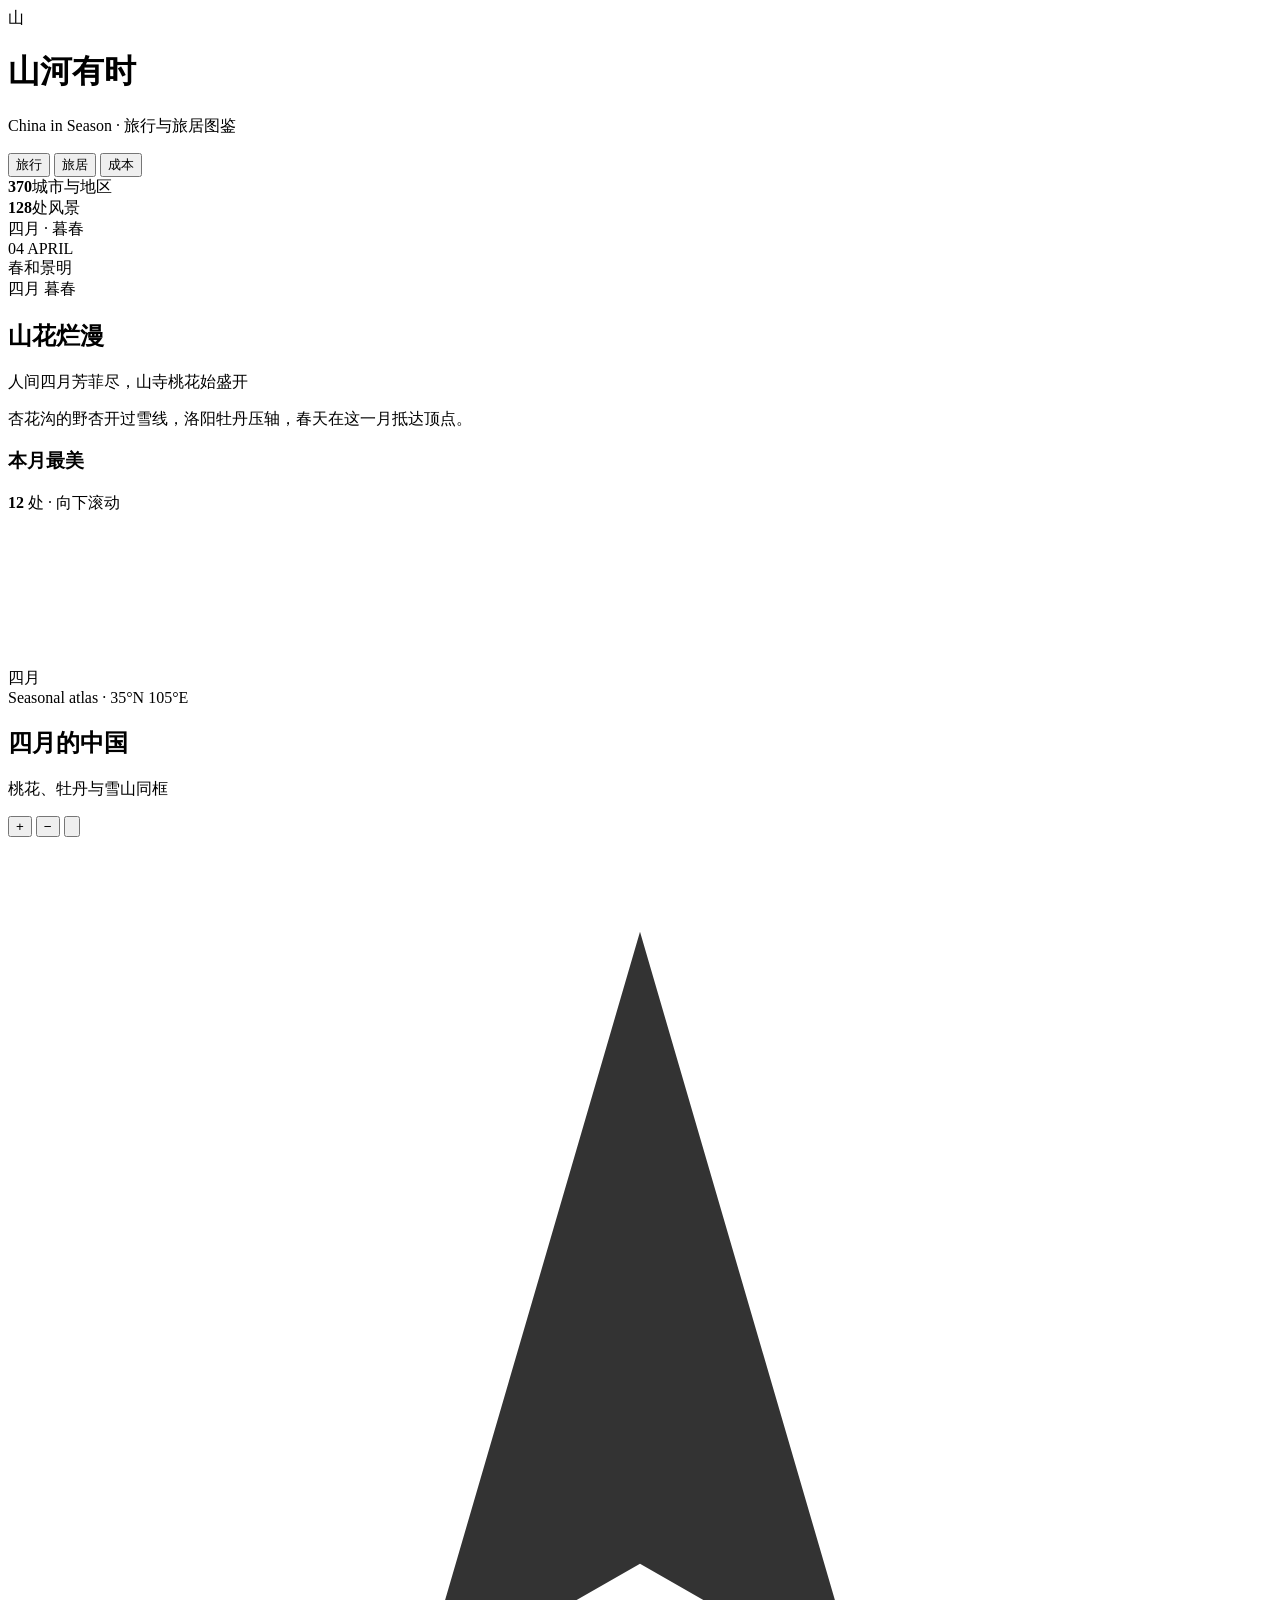
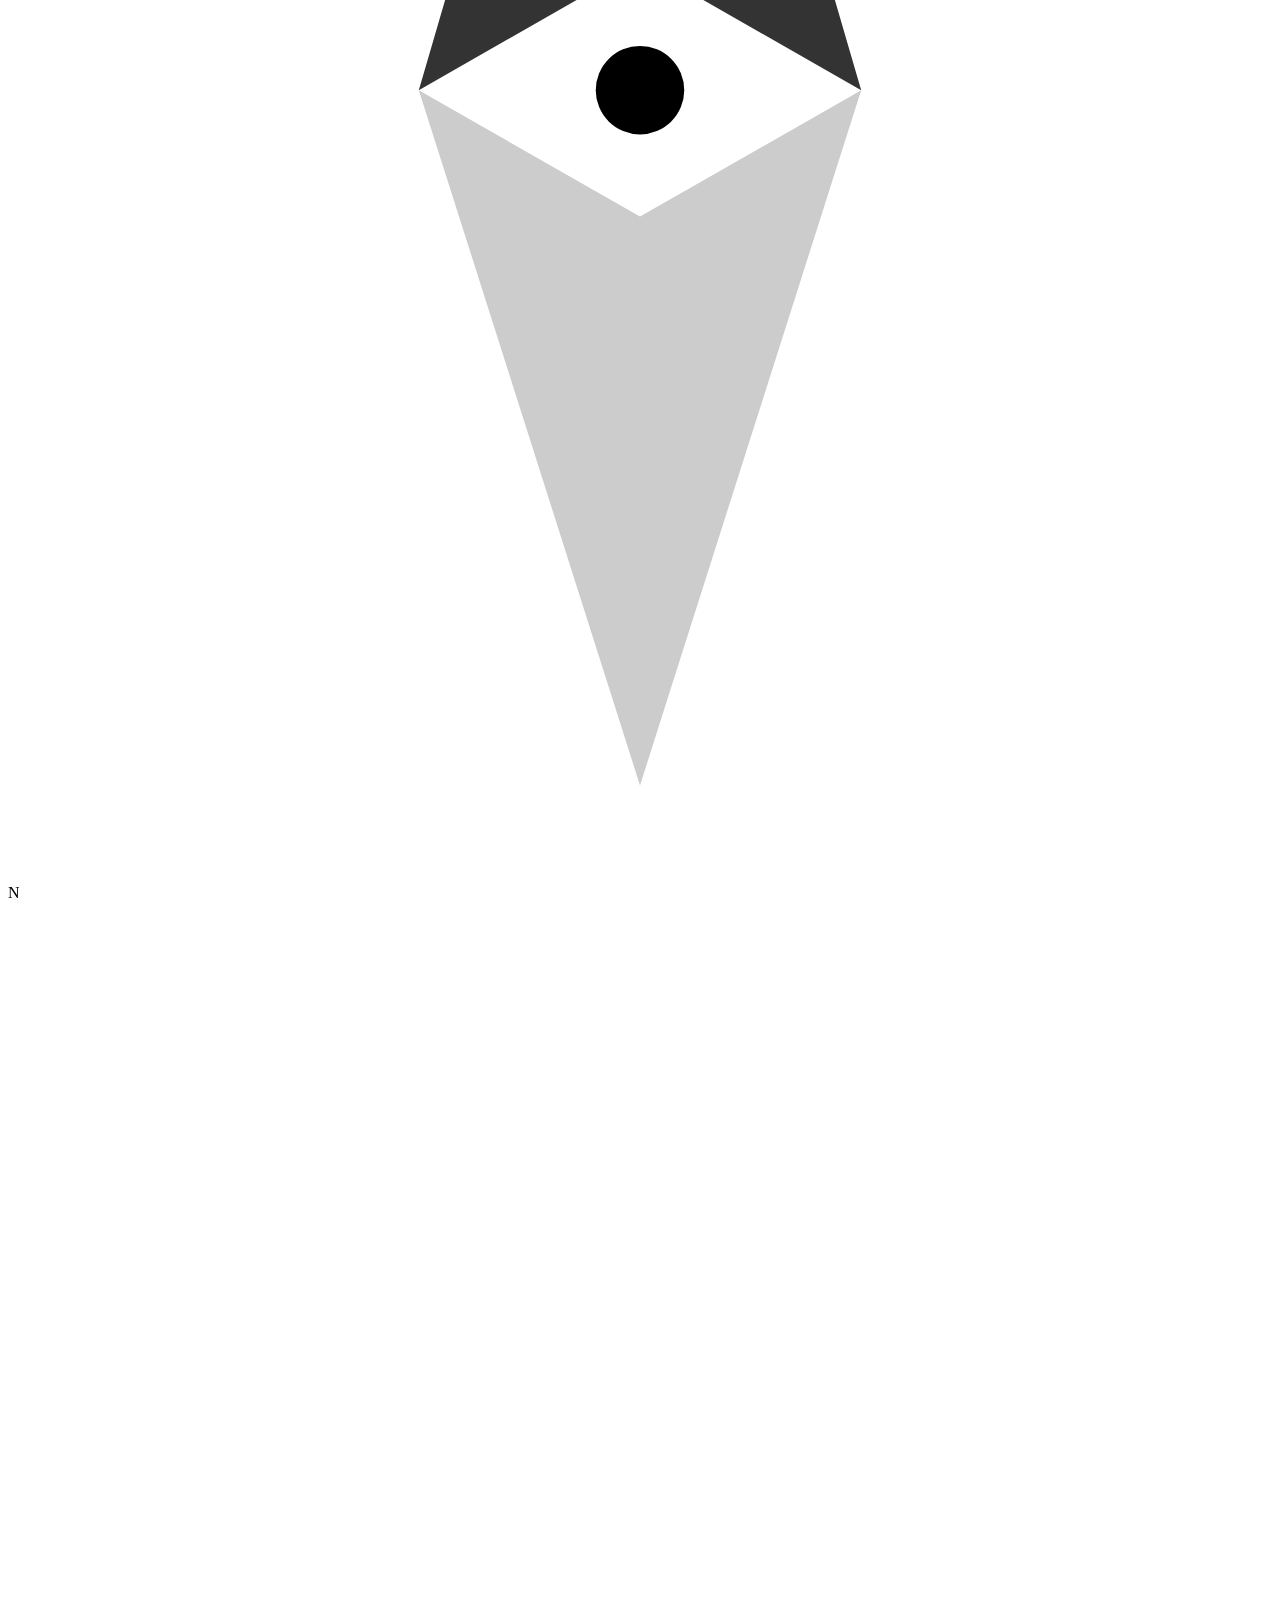
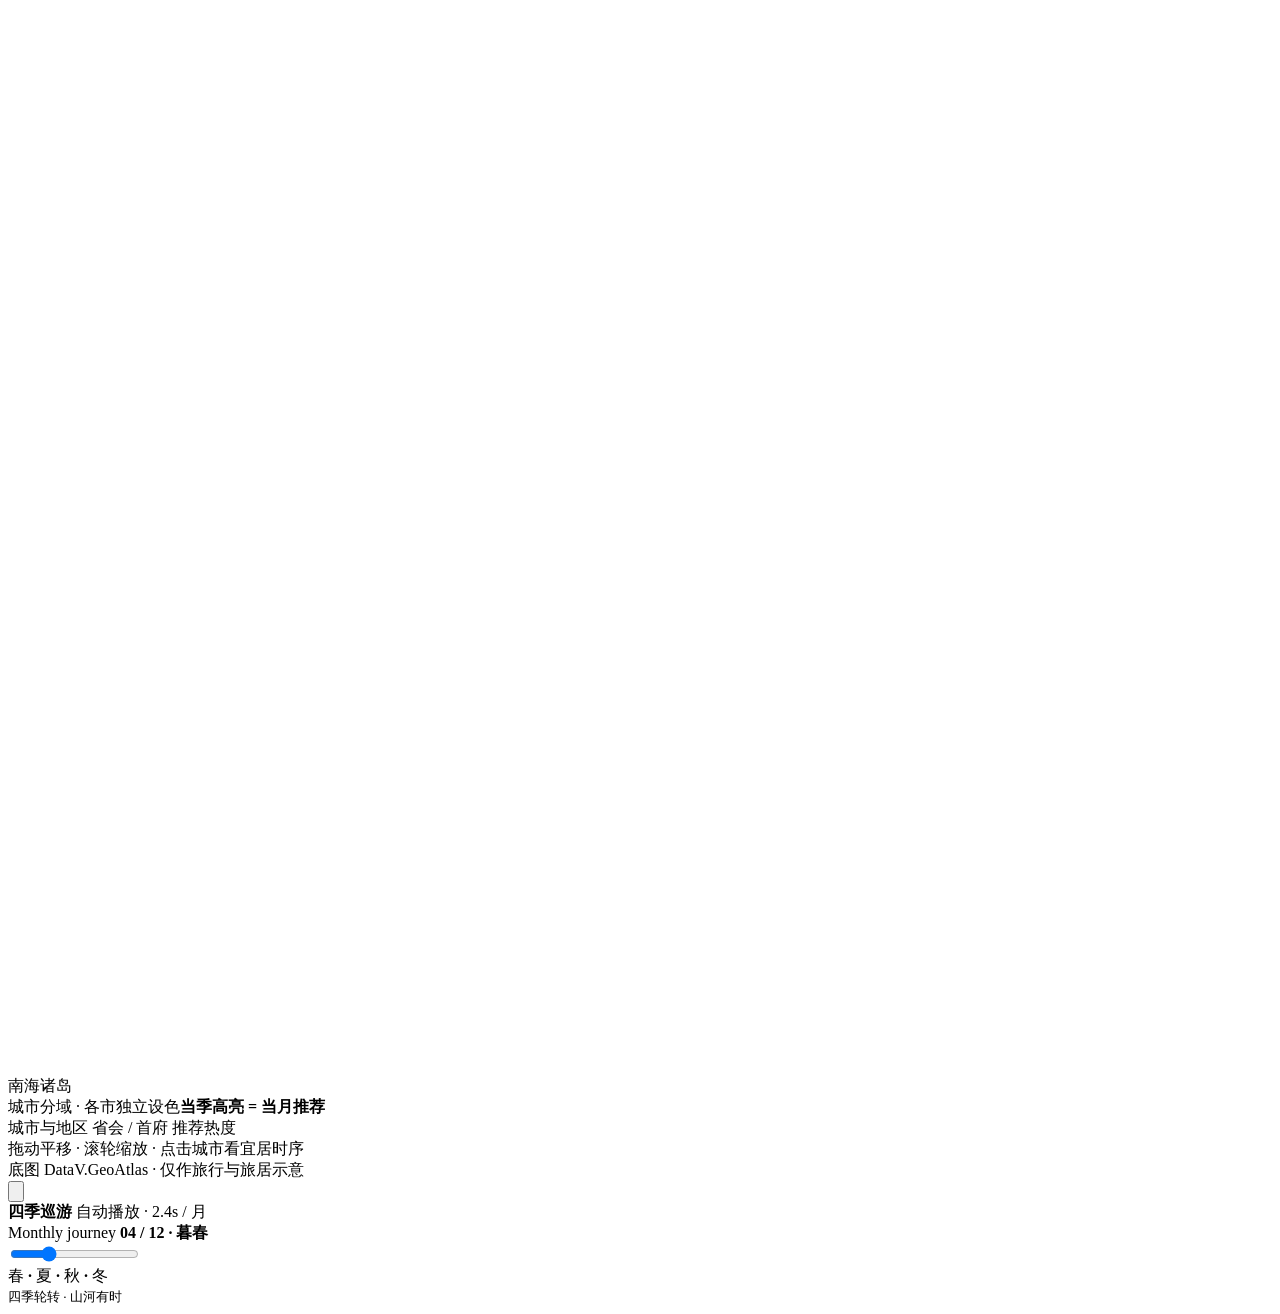
<file: china-travel-map/src/template.html>
<!DOCTYPE html>
<html lang="zh-CN">
<head>
<meta charset="UTF-8">
<meta name="viewport" content="width=device-width, initial-scale=1.0">
<meta name="theme-color" content="#07110f">
<title>山河有时 · 中国四季旅行与旅居图鉴</title>
<style>/*__CSS__*/</style>
</head>
<body>
<div id="app">
  <header class="topbar">
    <div class="brand">
      <div class="seal" aria-hidden="true">山</div>
      <div class="brand-copy">
        <h1>山河有时</h1>
        <p>China in Season · 旅行与旅居图鉴</p>
      </div>
    </div>
    <div class="mode-switch" role="tablist" aria-label="地图模式">
      <button class="mode-btn" type="button" data-mode="travel" role="tab" aria-selected="false">旅行</button>
      <button class="mode-btn" type="button" data-mode="live" role="tab" aria-selected="false">旅居</button>
      <button class="mode-btn" type="button" data-mode="cost" role="tab" aria-selected="false" aria-label="生活成本">成本</button>
    </div>
    <div class="top-meta">
      <div class="top-stat"><strong id="statCities">370</strong><span>城市与地区</span></div>
      <div class="top-divider"></div>
      <div class="top-stat"><strong id="statSpots">128</strong><span>处风景</span></div>
      <div class="top-divider"></div>
      <div class="top-pill"><i aria-hidden="true"></i><span id="headerSeason">四月 · 暮春</span></div>
    </div>
  </header>

  <div class="workspace">
    <aside class="sidebar" aria-label="本月旅行推荐">
      <div class="month-hero">
        <div class="month-head">
          <div class="month-figure">
            <span class="month-num" id="monthNum">04</span>
            <span class="month-en" id="monthEn">APRIL</span>
          </div>
          <span class="month-seal" id="monthSeal">春和景明</span>
        </div>
        <div class="month-title-row">
          <span class="month-cn" id="monthCn">四月</span>
          <span class="month-season" id="monthSeason">暮春</span>
        </div>
        <h2 class="month-headline" id="monthHeadline">山花烂漫</h2>
        <p class="month-poem" id="monthPoem">人间四月芳菲尽，山寺桃花始盛开</p>
        <p class="month-copy" id="monthCopy">杏花沟的野杏开过雪线，洛阳牡丹压轴，春天在这一月抵达顶点。</p>
        <div class="keyword-row" id="keywordRow"></div>
      </div>

      <div class="best-head">
        <h3 id="bestTitle">本月最美</h3>
        <span class="best-count"><b id="bestCount">12</b> <span id="bestUnit">处</span> · 向下滚动</span>
      </div>
      <div class="best-list" id="bestList"></div>
    </aside>

    <section class="map-stage" id="mapStage" aria-label="中国四季旅行地图">
      <svg id="mapSvg" class="map-svg" role="application" aria-label="矢量中国地图，可拖动和缩放，悬停查看城市，点击查看本月风景">
        <g id="mapViewport">
          <path id="graticule" class="graticule" aria-hidden="true"></path>
          <g id="cityLayer" aria-hidden="true"></g>
        </g>
        <g id="markerLayer" class="marker-layer" aria-hidden="true"></g>
        <g id="capitalLayer" class="capital-layer" aria-hidden="true"></g>
      </svg>
      <div class="map-watermark" id="mapWatermark" aria-hidden="true">四月</div>

      <div class="map-hud">
        <div class="map-eyebrow" id="mapEyebrow">Seasonal atlas · 35°N 105°E</div>
        <h2><span id="mapMonthCn">四月</span><span id="mapTitleSuffix">的中国</span></h2>
        <p id="mapHudCopy">桃花、牡丹与雪山同框</p>
      </div>

      <div class="map-tools">
        <button class="tool-btn" id="zoomIn" type="button" aria-label="放大地图">+</button>
        <button class="tool-btn" id="zoomOut" type="button" aria-label="缩小地图">−</button>
        <button class="tool-btn reset" id="zoomReset" type="button" aria-label="重置地图视图">
          <svg viewBox="0 0 24 24" fill="none" stroke="currentColor" stroke-width="1.6" stroke-linecap="round" stroke-linejoin="round" aria-hidden="true"><path d="M4 10a8 8 0 1 1 2.4 6.3"/><path d="M4 4v6h6"/></svg>
        </button>
      </div>

      <div class="compass" aria-hidden="true">
        <svg viewBox="0 0 40 52" fill="none">
          <path d="M20 3 L27 27 L20 23 L13 27 Z" fill="currentColor" opacity=".8"/>
          <path d="M20 49 L13 27 L20 31 L27 27 Z" fill="currentColor" opacity=".2"/>
          <circle cx="20" cy="27" r="1.4" fill="currentColor"/>
        </svg>
        N
      </div>

      <div class="south-sea" aria-label="南海诸岛示意图">
        <svg id="southSeaSvg" viewBox="0 0 100 140" preserveAspectRatio="xMidYMid meet" aria-hidden="true">
          <path id="southSeaPath" class="south-sea-path"></path>
        </svg>
        <span>南海诸岛</span>
      </div>

      <div class="map-legend">
        <div class="legend-title"><span id="legendTitleText">城市分域 · 各市独立设色</span><b id="legendHighlight">当季高亮 = 当月推荐</b></div>
        <div class="legend-row">
          <span class="legend-item"><i class="legend-dot city-swatch"></i>城市与地区</span>
          <span class="legend-item"><i class="legend-capital"></i>省会 / 首府</span>
          <span class="legend-item"><i class="legend-heat" id="legendHeat"></i><span id="legendHeatLabel">推荐热度</span></span>
        </div>
      </div>

      <div class="map-note">拖动平移 · 滚轮缩放 · 点击城市看宜居时序<br>底图 DataV.GeoAtlas · 仅作旅行与旅居示意</div>

      <div class="map-tip" id="mapTip" role="tooltip"></div>
      <div class="sr-only" id="liveRegion" aria-live="polite"></div>
    </section>
  </div>

  <footer class="timeline">
    <div class="play-wrap">
      <button class="play-btn" id="playBtn" type="button" aria-label="自动播放十二个月" aria-pressed="false">
        <svg id="playIcon" viewBox="0 0 24 24" fill="currentColor" aria-hidden="true"><path d="M8 5.2v13.6L19 12z"/></svg>
      </button>
      <div class="play-label">
        <strong id="playLabel">四季巡游</strong>
        <span>自动播放 · 2.4s / 月</span>
      </div>
    </div>

    <div class="slider-block">
      <div class="slider-meta">
        <span>Monthly journey</span>
        <strong><b id="sliderMonth">04</b> / 12 · <span id="sliderSeason">暮春</span></strong>
      </div>
      <div class="slider-shell">
        <div class="slider-track" aria-hidden="true"></div>
        <div class="slider-fill" id="sliderFill" aria-hidden="true"></div>
        <div class="slider-thumb" id="sliderThumb" aria-hidden="true"></div>
        <input id="monthRange" type="range" min="1" max="12" step="1" value="4" aria-label="选择月份，查看中国各地当季最美风景">
        <div class="month-labels" id="monthLabels" aria-hidden="true"></div>
      </div>
    </div>

    <div class="timeline-right">
      <div class="season-word">春 <b>·</b> 夏 <b>·</b> 秋 <b>·</b> 冬</div>
      <small>四季轮转 · 山河有时</small>
    </div>
  </footer>
</div>

<dialog class="detail-dialog" id="detailDialog" aria-labelledby="detailName">
  <button class="detail-close" id="detailClose" type="button" aria-label="关闭详情">×</button>
  <div class="detail-grid">
    <div class="detail-art" id="detailArt" aria-hidden="true">
      <svg viewBox="0 0 320 520" preserveAspectRatio="xMidYMid slice">
        <defs>
          <linearGradient id="skyGrad" x1="0" y1="0" x2="0" y2="1">
            <stop offset="0" stop-color="var(--sky1)"/>
            <stop offset="1" stop-color="var(--sky2)"/>
          </linearGradient>
          <linearGradient id="mistGrad" x1="0" y1="0" x2="0" y2="1">
            <stop offset="0" stop-color="#fff" stop-opacity=".14"/>
            <stop offset="1" stop-color="#fff" stop-opacity="0"/>
          </linearGradient>
        </defs>
        <rect width="320" height="520" fill="url(#skyGrad)"/>
        <circle cx="231" cy="121" r="58" fill="none" stroke="var(--sun)" stroke-opacity=".17"/>
        <circle cx="231" cy="121" r="39" fill="var(--sun)" fill-opacity=".86"/>
        <path d="M0 312 L51 252 L99 296 L151 207 L204 288 L253 236 L320 297 L320 520 L0 520Z" fill="var(--m3)" opacity=".92"/>
        <path d="M0 359 L56 309 L107 340 L164 274 L215 344 L271 301 L320 347 L320 520 L0 520Z" fill="var(--m2)"/>
        <path d="M0 418 L59 374 L121 405 L178 349 L233 408 L286 377 L320 397 L320 520 L0 520Z" fill="var(--m1)"/>
        <path d="M0 468 L78 438 L151 461 L226 423 L320 456 L320 520 L0 520Z" fill="var(--m4)"/>
        <rect y="250" width="320" height="90" fill="url(#mistGrad)" opacity=".45"/>
        <path d="M0 441 C60 432 103 446 158 437 C211 428 260 440 320 432" fill="none" stroke="#fff" stroke-opacity=".13" stroke-width="1"/>
        <path d="M0 455 C67 447 112 459 171 451 C225 444 273 452 320 447" fill="none" stroke="#fff" stroke-opacity=".08" stroke-width="1"/>
      </svg>
      <div class="art-grain"></div>
      <div class="art-vignette"></div>
      <div class="art-seal">山河有时</div>
      <div class="art-caption">
        <div class="art-kicker" id="artKicker">CHINA IN SEASON</div>
        <h2 id="artName">雅鲁藏布大峡谷</h2>
        <p id="artMeta">西藏 · 林芝</p>
      </div>
    </div>

    <div class="detail-body">
      <div class="detail-top">
        <div class="detail-kicker"><i></i><span id="detailKicker">四月 · 本月高光</span></div>
        <div class="detail-tags" id="detailTags"></div>
      </div>
      <h2 class="detail-name" id="detailName">雅鲁藏布大峡谷</h2>
      <p class="detail-loc" id="detailLoc">西藏 · 林芝</p>

      <div class="detail-score-row">
        <div class="big-score"><span id="detailScore">99</span><small>分</small></div>
        <div class="score-copy">
          <strong>本月编辑推荐指数</strong>
          <span>满分 100 · 随季节变化</span>
        </div>
        <div class="score-rank"><b id="detailRank">No.1</b><span>本月排名</span></div>
      </div>

      <p class="detail-desc" id="detailDesc">三月底的野桃树开满雅江两岸，雪山是背景。</p>
      <p class="detail-best" id="detailBest">最佳时段 <b>3月下旬—4月初</b></p>

      <div class="chart-block">
        <div class="chart-head"><span>全年时序 · 点击切换月份</span><em id="chartMonth">此刻 · 四月</em></div>
        <div class="mini-chart" id="miniChart" role="group" aria-label="全年十二个月评分"></div>
      </div>

      <div class="detail-actions">
        <button class="btn primary" id="locateBtn" type="button">
          <svg viewBox="0 0 24 24" fill="none" stroke="currentColor" stroke-width="1.8" aria-hidden="true"><path d="M12 21s7-5.2 7-11a7 7 0 1 0-14 0c0 5.8 7 11 7 11z"/><circle cx="12" cy="10" r="2.4"/></svg>
          在地图上定位
        </button>
        <button class="btn" id="detailClose2" type="button">继续浏览</button>
      </div>
      <p class="detail-footnote">评分由旅行编辑依据季节景观、气候舒适度与观赏窗口综合推荐，非官方排名。地图为示意图。</p>
    </div>
  </div>
</dialog>

<dialog class="city-dialog" id="cityDialog" aria-labelledby="cityName">
  <button class="detail-close city-close" id="cityClose" type="button" aria-label="关闭宜居详情">×</button>
  <div class="city-grid">
    <div class="city-info">
      <div class="city-kicker" id="cityKicker">LIVABILITY · 1991—2020 CLIMATE NORMALS</div>
      <h2 class="city-name" id="cityName">上海</h2>
      <p class="city-meta" id="cityMeta">上海 · 海拔 4m</p>

      <div class="city-score-line">
        <strong id="cityScore">96</strong>
        <span>年度体感舒适峰值<small>满分 100 · 半月尺度</small></span>
      </div>

      <div class="city-best-box">
        <span>最宜居时节</span>
        <strong id="cityBest">4月下—6月上、9月—11月上</strong>
      </div>

      <p class="city-summary" id="citySummary"></p>
      <div class="city-stats" id="cityStats"></div>

      <div class="cost-block" id="costBlock">
        <div class="cost-head">
          <span>非住房消费价格</span>
          <strong id="cityCost">100</strong>
          <small>上海 = 100</small>
        </div>
        <div class="cost-grid">
          <div><span>食品杂货</span><b id="cityFood">100</b></div>
          <div><span>在外用餐</span><b id="cityDining">100</b></div>
          <div><span>交通</span><b id="cityTransport">100</b></div>
          <div><span>水电通信</span><b id="cityUtilities">100</b></div>
          <div><span>日用品</span><b id="cityDaily">100</b></div>
        </div>
        <p class="cost-note" id="cityCostNote"></p>
      </div>
    </div>

    <div class="city-viz">
      <div class="chart-head">
        <span>半月体感舒适度 · 24 段</span>
        <em>当前月份高亮</em>
      </div>
      <div class="comfort-chart" id="comfortChart" role="group" aria-label="二十四段半月体感舒适度"></div>
      <div class="comfort-key">
        <span>偏难熬</span>
        <i aria-hidden="true"></i>
        <span>很舒适</span>
      </div>

      <div class="chart-head temp-head">
        <span>月均气温与体感温度</span>
        <em>°C</em>
      </div>
      <div class="temp-chart" id="tempChart"></div>
      <div class="temp-key">
        <span><i class="key-solid"></i>月均温</span>
        <span><i class="key-dash"></i>体感温度</span>
        <span><i class="key-band"></i>日高低温区间</span>
      </div>

      <div class="city-actions">
        <button class="btn primary" id="cityTravelBtn" type="button">查看该市旅行季</button>
        <button class="btn" id="cityClose2" type="button">回到地图</button>
      </div>
      <p class="city-footnote">气候常年值来自 WeatherWhisper 预处理数据（1991—2020，NOAA GSOD / NASA POWER）；体感舒适度为湿度、降水和日照修正后的编辑模型，仅供旅居参考。</p>
    </div>
  </div>
</dialog>

<div class="toast" id="toast" role="status"></div>

<script>/*__DATA__*/</script>
<script>/*__APP__*/</script>
</body>
</html>
</file>
